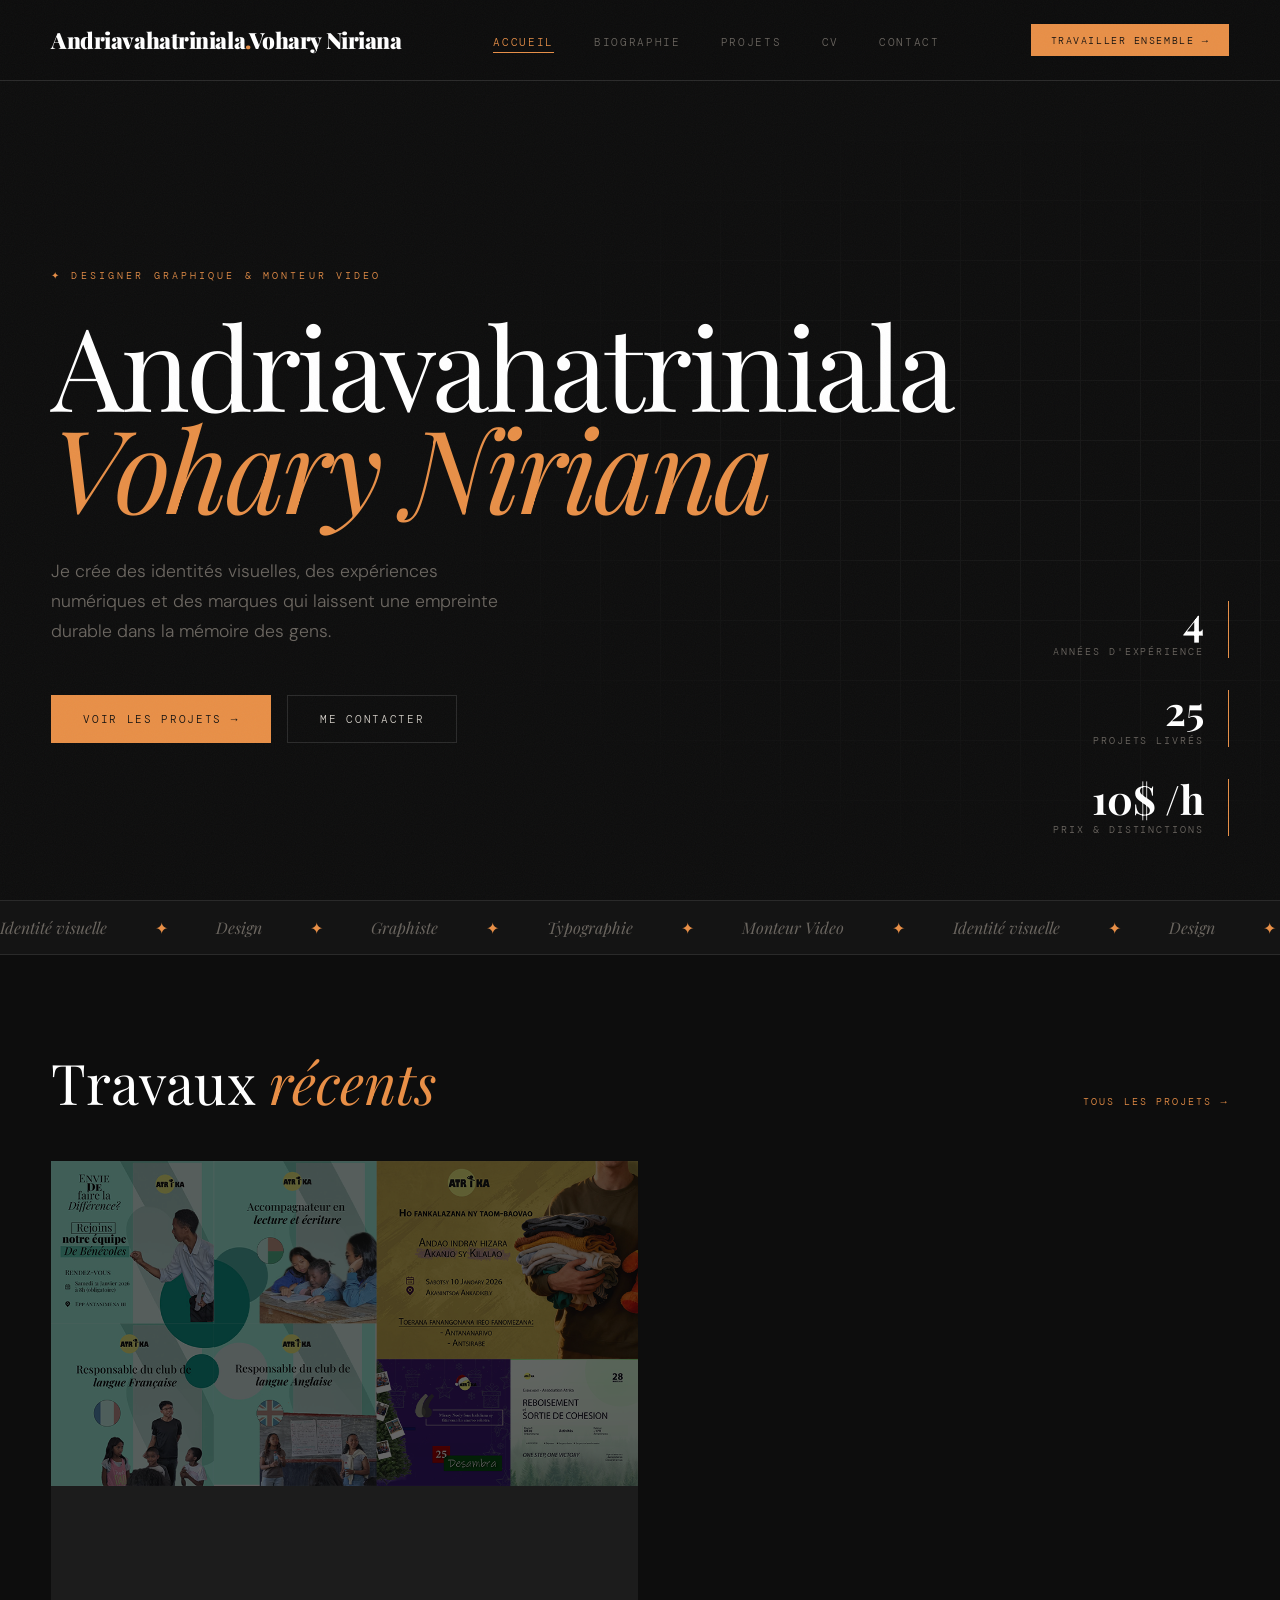
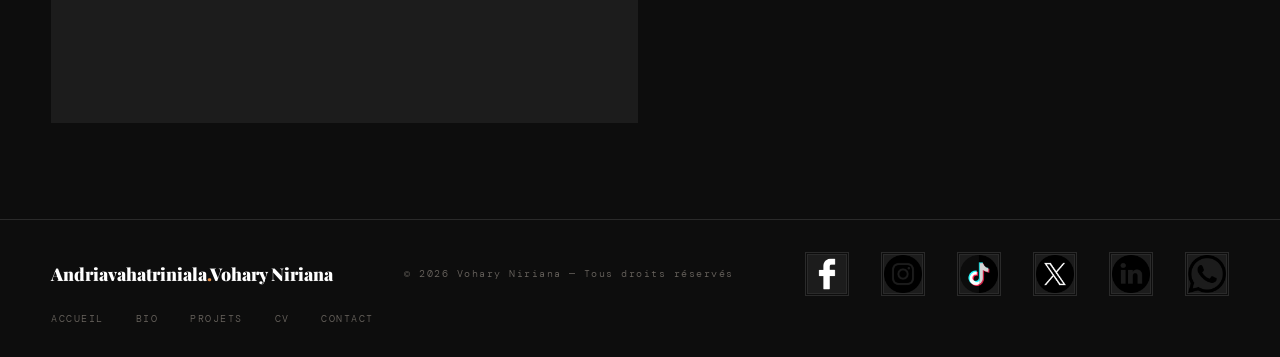
<file: index.html>
<!DOCTYPE html>
<html lang="fr">
<head>
<meta charset="UTF-8">
<meta name="viewport" content="width=device-width, initial-scale=1.0">
<title>Andriavahatriniala Vohary Niriana — Designer Portfolio</title>
<link href="https://fonts.googleapis.com/css2?family=Playfair+Display:ital,wght@0,400;0,700;0,900;1,400;1,700&family=DM+Mono:wght@300;400;500&family=DM+Sans:wght@300;400;500&display=swap" rel="stylesheet">
<link rel="stylesheet" href="style.css">
<link rel="icon" type="image/x-icon" href="ico/ico.jpg">
<script src="script.js" defer></script>
</head>
<body>

<nav id="navbar">
  <div class="nav-logo" onclick="showPage('home')">Andriavahatriniala<span>.</span>Vohary Niriana</div>
  <ul class="nav-links">
    <li><a href="#" onclick="showPage('home'); return false;" data-page="home" class="active">Accueil</a></li>
    <li><a href="#" onclick="showPage('bio'); return false;" data-page="bio">Biographie</a></li>
    <li><a href="#" onclick="showPage('projects'); return false;" data-page="projects">Projets</a></li>
    <li><a href="#" onclick="showPage('cv'); return false;" data-page="cv">CV</a></li>
    <li><a href="#" onclick="showPage('contact'); return false;" data-page="contact">Contact</a></li>
  </ul>
  <a href="#" onclick="showPage('contact'); return false;" class="nav-cta">Travailler ensemble →</a>
  <button class="hamburger" onclick="toggleMenu()" id="hamburger">
    <span></span><span></span><span></span>
  </button>
</nav>

<div class="mobile-menu" id="mobileMenu">
  <a href="#" onclick="showPage('home'); toggleMenu(); return false;">Accueil</a>
  <a href="#" onclick="showPage('bio'); toggleMenu(); return false;">Biographie</a>
  <a href="#" onclick="showPage('projects'); toggleMenu(); return false;">Projets</a>
  <a href="#" onclick="showPage('cv'); toggleMenu(); return false;">CV</a>
  <a href="#" onclick="showPage('contact'); toggleMenu(); return false;">Contact</a>
</div>

<!-- PAGE 1 — ACCUEIL-->
<div class="page active" id="home">

  <section class="hero">
    <div class="hero-content">
      <p class="hero-eyebrow">✦ Designer graphique &amp; Monteur video</p>
      <h1>Andriavahatriniala<em>Vohary Niriana</em></h1>
      <p class="hero-sub">Je crée des identités visuelles, des expériences numériques et des marques qui laissent une empreinte durable dans la mémoire des gens.</p>
      <div class="hero-actions">
        <a href="#" onclick="showPage('projects'); return false;" class="btn-primary">Voir les projets →</a>
        <a href="#" onclick="showPage('contact'); return false;" class="btn-outline">Me contacter</a>
      </div>
    </div>
    <div class="hero-stats">
      <div class="stat">
        <div class="stat-num">4</div>
        <div class="stat-label">Années d'expérience</div>
      </div>
      <div class="stat">
        <div class="stat-num">25</div>
        <div class="stat-label">Projets livrés</div>
      </div>
      <div class="stat">
        <div class="stat-num">10$ /h</div>
        <div class="stat-label">Prix & distinctions</div>
      </div>
    </div>
  </section>

  <div class="marquee-wrap">
    <div class="marquee-track">
      <span>Identité visuelle</span><span class="dot">✦</span>
      <span>Design</span><span class="dot">✦</span>
      <span>Graphiste</span><span class="dot">✦</span>
      <span>Typographie</span><span class="dot">✦</span>
      <span>Monteur Video</span><span class="dot">✦</span>
      <span>Identité visuelle</span><span class="dot">✦</span>
      <span>Design</span><span class="dot">✦</span>
      <span>Typographie</span><span class="dot">✦</span>
      <span>Monteur Video</span><span class="dot">✦</span>
    </div>
  </div>  

  <section class="home-work">
    <div class="section-header">
      <h2 class="section-title">Travaux <em>récents</em></h2>
      <a href="#" onclick="showPage('projects'); return false;" class="section-link">Tous les projets →</a>
    </div>
    <div class="work-grid">
      <div class="work-card" onclick="openModal('atrika')">
        <div class="work-card-bg">
          <img src="img/pj1.png" alt="Atrika — Social Media design">
        </div>
        <div class="work-card-info">
          <p class="work-card-cat">Identité visuelle</p>
          <p class="work-card-title">Atrika — Designer</p>
        </div>
      </div>
    </div>
  </section>

</div>

<!-- ══════════════════════════════════
     PAGE 2 — BIOGRAPHIE
══════════════════════════════════ -->
<div class="page" id="bio">

  <div class="bio-hero">
    <div class="bio-left">
      <div>
        <h2>À<br>pro<em>pos</em></h2>
        <p>Né à Antananarivo en 2006, Andriavahatriniala Vohary Niriana passioné du design et du monde de la création digital. Autodidacte capable de s'adapter avec l'environnement</p>
        <p>Chaque projet commence par une seule question — <em>quelle émotion ce signe doit-il laisser dans le corps ?</em></p>
      </div>
      <div style="display:flex; gap:1rem; margin-top:2rem; flex-wrap:wrap;">
        <a href="#" onclick="showPage('projects'); return false;" class="btn-primary">Voir mes projets →</a>
        <a href="#" onclick="showPage('cv'); return false;" class="btn-outline">Télécharger CV</a>
      </div>
    </div>
    <div class="bio-right">
      <div class="bio-portrait">
        <div class="bio-portrait-frame">
           <svg width="800px" height="800px" viewBox="0 0 61.7998 61.7998" xmlns="http://www.w3.org/2000/svg">
            <title/>
              <g data-name="Layer 2" id="Layer_2">
                <g data-name="—ÎÓÈ 1" id="_ÎÓÈ_1">
                <circle cx="30.8999" cy="30.8999" fill="#ffc200" r="30.8999"/>
                <path d="M52.587 52.908a30.895 30.895 0 0 1-43.667-.291 9.206 9.206 0 0 1 4.037-4.832 19.799 19.799 0 0 1 4.075-2.322c-2.198-7.553 3.777-11.266 6.063-12.335 0 3.487 3.265 1.173 7.317 1.217 3.336.037 9.933 3.395 9.933-1.035 3.67 1.086 7.67 8.08 4.917 12.377a17.604 17.604 0 0 1 3.181 2.002 10.192 10.192 0 0 1 4.144 5.22z" fill="#677079" fill-rule="evenodd"/>
                <path d="M24.032 38.68l14.92.09v3.437l-.007.053a2.784 2.784 0 0 1-.07.462l-.05.341-.03.071c-.966 5.074-5.193 7.035-7.803 8.401-2.75-1.498-6.638-4.197-6.947-8.972l-.013-.059v-.2a8.897 8.897 0 0 1-.004-.207c0 .036.003.07.004.106z" fill="#f9dca4" fill-rule="evenodd"/>
                <path d="M38.953 38.617v4.005a7.167 7.167 0 0 1-.095 1.108 6.01 6.01 0 0 1-.38 1.321c-5.184 3.915-13.444.704-14.763-5.983z" fill-rule="evenodd" opacity="0.11"/>
                <path d="M18.104 25.235c-4.94 1.27-.74 7.29 2.367 7.264a19.805 19.805 0 0 1-2.367-7.264z" fill="#f9dca4" fill-rule="evenodd"/>
                <path d="M43.837 25.235c4.94 1.27.74 7.29-2.368 7.263a19.8 19.8 0 0 0 2.368-7.263z" fill="#f9dca4" fill-rule="evenodd"/>
                <path d="M30.733 11.361c20.523 0 12.525 32.446 0 32.446-11.83 0-20.523-32.446 0-32.446z" fill="#ffe8be" fill-rule="evenodd"/>
                <path d="M21.047 22.105a1.738 1.738 0 0 1-.414 2.676c-1.45 1.193-1.503 5.353-1.503 5.353-.56-.556-.547-3.534-1.761-5.255s-2.032-13.763 4.757-18.142a4.266 4.266 0 0 0-.933 3.6s4.716-6.763 12.54-6.568a5.029 5.029 0 0 0-2.487 3.26s6.84-2.822 12.54.535a13.576 13.576 0 0 0-4.145 1.947c2.768.076 5.443.59 7.46 2.384a3.412 3.412 0 0 0-2.176 4.38c.856 3.503.936 6.762.107 8.514-.829 1.752-1.22.621-1.739 4.295a1.609 1.609 0 0 1-.77 1.214c-.02.266.382-3.756-.655-4.827-1.036-1.07-.385-2.385.029-3.163 2.89-5.427-5.765-7.886-10.496-7.88-4.103.005-14 1.87-10.354 7.677z" fill="#8a5c42" fill-rule="evenodd"/>
                <path d="M19.79 49.162c.03.038 10.418 13.483 22.63-.2-1.475 4.052-7.837 7.27-11.476 7.26-6.95-.02-10.796-5.6-11.154-7.06z" fill="#434955" fill-rule="evenodd"/>
                <path d="M36.336 61.323c-.41.072-.822.135-1.237.192v-8.937a.576.576 0 0 1 .618-.516.576.576 0 0 1 .619.516v8.745zm-9.82.166q-.622-.089-1.237-.2v-8.711a.576.576 0 0 1 .618-.516.576.576 0 0 1 .62.516z" fill="#e6e6e6" fill-rule="evenodd"/>
              </g>
            </g>
          </svg>
        </div>
      </div>
    </div>
  </div>

  <div class="bio-details">
    <div class="bio-detail-item">
      <p class="bio-detail-label">Localisation</p>
      <p class="bio-detail-value">Antananarivo, Madagascar</p>
      <p class="bio-detail-sub">Disponible en remote et en présentiel si nécessaire</p>
    </div>
  </div>

  <div class="timeline">
    <h3>Parcours <em>chronologique</em></h3>

    <div class="timeline-item">
      <span class="timeline-year">2025 →</span>
      <div class="timeline-content">
        <h4>Designer - Atrika</h4>
        <p>Designer principal et monteur video à Atrika</p>
      </div>
    </div>
    <div class="timeline-item">
      <span class="timeline-year">2025 →</span>
      <div class="timeline-content">
        <h4>Etude en Infrmatique - CNTEMAD (L2)</h4>
        <p>Etude en informatique</p>
      </div>
    </div>
  </div>

  <div class="skills-grid" id="skillsSection">
    <h3>Compétences <em>techniques</em></h3>
    <div class="skills-bars">
      <div class="skill-bar-item">
        <div class="skill-bar-top"><span class="skill-bar-name">Adobe Photoshop</span><span class="skill-bar-pct">98%</span></div>
        <div class="skill-bar-track"><div class="skill-bar-fill" style="width:98%"></div></div>
      </div>
      <div class="skill-bar-item">
        <div class="skill-bar-top"><span class="skill-bar-name">Adobe Illustrator</span><span class="skill-bar-pct">97%</span></div>
        <div class="skill-bar-track"><div class="skill-bar-fill" style="width:97%"></div></div>
      </div>
      <div class="skill-bar-item">
        <div class="skill-bar-top"><span class="skill-bar-name">Adobe Premier Pro</span><span class="skill-bar-pct">50%</span></div>
        <div class="skill-bar-track"><div class="skill-bar-fill" style="width:50%"></div></div>
      </div>
      <div class="skill-bar-item">
        <div class="skill-bar-top"><span class="skill-bar-name">Adobe After Effect</span><span class="skill-bar-pct">45%</span></div>
        <div class="skill-bar-track"><div class="skill-bar-fill" style="width:45%"></div></div>
      </div>
    </div>
  </div>

</div>

<!-- ══════════════════════════════════
     PAGE 3 — PROJETS
══════════════════════════════════ -->
<div class="page" id="projects">

  <div class="projects-header">
    <h2>Mes<br><em>Projets</em></h2>
    <div class="filter-tabs">
      <button class="filter-btn active" onclick="filterProjects('all', this)">Tous</button>
      <button class="filter-btn" onclick="filterProjects('design', this)">Graphic Design</button>
      <button class="filter-btn" onclick="filterProjects('web', this)">Website Design</button>
      <button class="filter-btn" onclick="filterProjects('video', this)">Video</button>
    </div>
  </div>

  <div class="projects-grid">

    <div class="project-card" data-cat="design" onclick="openModal('atrika')">
      <div class="project-card-visual">
        <img src="img/pj1.png" >
      </div>
      <div class="project-card-body">
        <div class="project-card-tags"><span class="tag">Identité</span><span class="tag">2024</span></div>
        <h3 class="project-card-title">Atrika — Social Media design</h3>
        <p class="project-card-desc">Création des visuels pour les publications de la page</p>
        <a href="#" class="project-card-link" onclick="openModal('atrika'); return false;">Voir le projet →</a>
      </div>
    </div>
  </div>
</div>

<!-- ══════════════════════════════════
     PAGE 4 — CV
══════════════════════════════════ -->
<div class="page" id="cv">
  <div class="cv-page">

    <div class="cv-page-header">
      <div>
        <h2>Mon<br><em>Curriculum</em><br>Vitae</h2>
        <p style="font-family:'DM Mono',monospace;font-size:0.65rem;letter-spacing:0.15em;color:var(--muted);margin-top:1rem;text-transform:uppercase;">Dernière mise à jour — Janvier 2026</p>
      </div>
      <a href="Cv- NIriana 2026.pdf" download="Cv-Niriana2026.pdf" class="cv-download-btn">
        <span class="cv-download-icon">↓</span>
        Télécharger le CV<br>
        <span style="font-size:0.55rem;opacity:0.7;">Format PDF — 208 Ko</span>
      </a>
    </div>

    <!-- CV PREVIEW -->
    <div class="cv-preview">
      <div class="cv-header-row">
        <div>
          <div class="cv-name">Andriavahatriniala <em>Vohary Niriana</em></div>
          <div class="cv-title-role">Designer graphique</div>
        </div>
        <div class="cv-contact-info">
          <div>nirianavoharu@gmail.com</div>
          <div>+261 38 45 139 12</div>
          <div>Antananarivo, Madagascar</div>
        </div>
      </div>
    </div>
    <div class="cv-formats">
      <div class="format-card">
        <div class="format-icon">📄</div>
        <div class="format-name">PDF Standard</div>
        <div class="format-desc">Haute résolution · 200 Ko</div>
        <embed src="Cv- NIriana 2026.pdf" type="application/pdf" width="600" height="400">
      </div>
    </div>
  </div>
</div>

<!-- ══════════════════════════════════
     PAGE 5 — CONTACT
══════════════════════════════════ -->
<div class="page" id="contact">
  <div class="contact-layout">

    <div class="contact-left">
      <div>
        <h2>Tra<em>vail</em>lons<br>ensemble</h2>
        <p>Vous avez un projet en tête ? Un brief à partager ? Une idée à concrétiser ? Je serais ravie d'en discuter autour d'un café virtuel.</p>

        <ul class="contact-info-list">
          <li>
            <div><img src="ico/email (1).png" class="contact-info-icon"></div>
            <div>
              <p class="contact-info-label">Email</p>
              <p class="contact-info-value"><a href="mailto:nirianavoharu@gmail.com">nirianavoharu@gmail.com</a></p>
            </div>
          </li>
          <li>
            <div><img src="ico/phc.png" class="contact-info-icon"></div>
            <div>
              <p class="contact-info-label">Téléphone</p>
              <p class="contact-info-value">+261 38 11 702 44</p>
            </div>
          </li>
          <li>
            <div><img src="ico/li.png" class="contact-info-icon"></div>
            <div>
              <p class="contact-info-label">Adresse</p>
              <p class="contact-info-value">Antananarivo, Madagascar</p>
            </div>
          </li>
          <li>
            <div><img src="ico/lhorloge.png" class="contact-info-icon"></div>
            <div>
              <p class="contact-info-label">Disponibilité</p>
              <p class="contact-info-value">Lun – Ven, 8h – 18h</p>
            </div>
          </li>
        </ul>
      </div>

      <div class="social-links">
        <a href="https://www.facebook.com/niriana.vohary.official.page" class="social-link"><img src="ico/Fb.png" class="contact-info-icon"></a>
        <a href="https://www.instagram.com/bniii_up" class="social-link"><img src="ico/instagram.png " class="contact-info-icon"></a>
        <a href="https://www.tiktok.com/@niriana34" class="social-link"><img src="ico/tic-tac.png" class="contact-info-icon"></a>
        <a href="https://twitter.com/niriana34" class="social-link"><img src="ico/twitter.png" class="contact-info-icon"></a>
        <a href="https://www.linkedin.com/in/niriana-vohary-andriavahatriniala-78b29b20a/" class="social-link"><img src="ico/linkedin.png" class="contact-info-icon"></a>
        <a href="https://wa.me/261384513912?text=Bonjour%20Niriana%2C%20je%20souhaite%20vous%20contacter%20pour%20un%20projet." class="social-link" target="_blank" rel="noopener"><img src="ico/wa.png" class="contact-info-icon"></a>
      </div>
    </div>

    <!-- Contact form disabled state -->
    <div class="contact-right unavailable" aria-disabled="true">
      <p class="contact-unavailable" style="color: white">Indisponible pour le moment</p>
      <p class="form-title">Envoyez-moi un message</p>

      <div class="form-row">
        <div class="form-group">
          <label class="form-label">Prénom *</label>
          <input type="text" class="form-control" placeholder="Votre prénom" id="f-name" disabled>
        </div>
        <div class="form-group">
          <label class="form-label">Nom *</label>
          <input type="text" class="form-control" placeholder="Votre nom" id="f-lastname" disabled>
        </div>
      </div>

      <div class="form-group">
        <label class="form-label">Email *</label>
        <input type="email" class="form-control" placeholder="votre@email.com" id="f-email" disabled>
      </div>

      <div class="form-group">
        <label class="form-label">Entreprise / Organisation</label>
        <input type="text" class="form-control" placeholder="Nom de votre société" id="f-company" disabled>
      </div>

      <div class="form-group">
        <label class="form-label">Type de projet *</label>
        <select class="form-control" id="f-type" disabled>
          <option value="" disabled selected>Sélectionner un type…</option>
          <option>Identité visuelle</option>
          <option>Design</option>
          <option>Montage Video</option>
          <option>Packaging</option>
          <option>Autre</option>
        </select>
      </div>

      <div class="form-group">
        <label class="form-label">Budget estimé</label>
        <select class="form-control" id="f-budget" disabled>
          <option value="" disabled selected>Sélectionner une fourchette…</option>
          <option>< 10 000 Ar</option>
          <option>10 000 – 50 000 Ar</option>
          <option>50 000 – 100 000 Ar</option>
          <option>100 000 – 200 000 Ar</option>
          <option>> 200 000 Ar</option>
        </select>
      </div>

      <div class="form-group">
        <label class="form-label">Message *</label>
        <textarea class="form-control" placeholder="Décrivez votre projet, vos objectifs, vos contraintes…" id="f-message" disabled></textarea>
      </div>

      <button class="form-submit" onclick="submitForm()" disabled>
        Envoyer le message →
      </button>

      <div class="form-success" id="formSuccess">
        <p>✦ Merci ! Votre message a bien été envoyé. Je vous répondrai dans les 24 heures.</p>
      </div>
    </div>
  </div>
</div>

<!-- ══════════ PROJECT MODAL ══════════ -->
<div class="modal-overlay" id="modalOverlay" onclick="closeModal(event)">
  <div class="modal-box" id="modalBox">
    <button class="modal-close" onclick="closeModal()">×</button>
    <div class="modal-visual" id="modalVisual"></div>
    <div class="modal-body">
      <p class="modal-cat" id="modalCat"></p>
      <h2 class="modal-title" id="modalTitle"></h2>
      <p class="modal-text" id="modalText"></p>
      <div class="modal-meta">
        <div class="modal-meta-item">
          <p class="label">Année</p>
          <p class="value" id="modalYear"></p>
        </div>
        <div class="modal-meta-item">
          <p class="label">Client</p>
          <p class="value" id="modalClient"></p>
        </div>
        <div class="modal-meta-item">
          <p class="label">Services</p>
          <p class="value" id="modalServices"></p>
        </div>
      </div>
    </div>
  </div>
</div>

<!-- ══════════ FOOTER ══════════ -->
<footer>
  <div class="footer-logo">Andriavahatriniala<span>.</span>Vohary Niriana</div>
  <p>© 2026 Vohary Niriana — Tous droits réservés</p>
  <div class="footer-links">
        <a href="https://www.facebook.com/niriana.vohary.official.page" class="social-link"><img src="ico/Fb.png" class="contact-info-icon"></a>
        <a href="https://www.instagram.com/bniii_up" class="social-link"><img src="ico/instagram.png " class="contact-info-icon"></a>
        <a href="https://www.tiktok.com/@niriana34" class="social-link"><img src="ico/tic-tac.png" class="contact-info-icon"></a>
        <a href="https://twitter.com/niriana34" class="social-link"><img src="ico/twitter.png" class="contact-info-icon"></a>
        <a href="https://mg.linkedin.com/in/niriana-andriavahatriniala-5679b9328/" class="social-link"><img src="ico/linkedin.png" class="contact-info-icon"></a>
        <a href="https://wa.me/261384513912?text=Bonjour%20Niriana%2C%20je%20souhaite%20vous%20contacter%20pour%20un%20projet." class="social-link" target="_blank" rel="noopener"><img src="ico/wa.png" class="contact-info-icon"></a>
    </div>
  <div class="footer-links">
    <a href="#" onclick="showPage('home'); return false;">Accueil</a>
    <a href="#" onclick="showPage('bio'); return false;">Bio</a>
    <a href="#" onclick="showPage('projects'); return false;">Projets</a>
    <a href="#" onclick="showPage('cv'); return false;">CV</a>
    <a href="#" onclick="showPage('contact'); return false;">Contact</a>
  </div>
</footer>

</body>
</html>
</file>
<file: style.css>
/* ═══════════════════════════════════════
   VARIABLES & RESET
═══════════════════════════════════════ */
:root {
  --bg: #0d0d0d;
  --bg2: #141414;
  --bg3: #1c1c1c;
  --cream: #f0ebe3;
  --white: #ffffff;
  --accent: #e88f47;
  --accent2: #c4663a;
  --muted: #6b6660;
  --line: #2a2a2a;
  --text: #d4cfc8;
  --radius: 2px;
}

*, *::before, *::after { box-sizing: border-box; margin: 0; padding: 0; }

html { scroll-behavior: smooth; font-size: 16px; }

body {
  background: var(--bg);
  color: var(--text);
  font-family: 'DM Sans', sans-serif;
  font-weight: 300;
  overflow-x: hidden;
}

body:hover #cursor { transform: translate(-50%, -50%); }

/* ── GRAIN ── */
body::after {
  content: '';
  position: fixed; inset: 0;
  background-image: url("data:image/svg+xml,%3Csvg xmlns='http://www.w3.org/2000/svg' width='200' height='200'%3E%3Cfilter id='n'%3E%3CfeTurbulence type='fractalNoise' baseFrequency='0.9' numOctaves='4' stitchTiles='stitch'/%3E%3C/filter%3E%3Crect width='200' height='200' filter='url(%23n)' opacity='0.035'/%3E%3C/svg%3E");
  pointer-events: none;
  z-index: 9000;
}

/* ═══════════════════════════════════════
   NAVIGATION
═══════════════════════════════════════ */
nav {
  position: fixed; top: 0; left: 0; right: 0;
  z-index: 1000;
  display: flex;
  align-items: center;
  justify-content: space-between;
  padding: 1.5rem 4vw;
  backdrop-filter: blur(20px);
  background: rgba(13,13,13,0.8);
  border-bottom: 1px solid var(--line);
  transition: padding 0.3s;
}

nav.scrolled { padding: 1rem 4vw; }

.nav-logo {
  font-family: 'Playfair Display', serif;
  font-size: 1.4rem;
  font-weight: 900;
  color: var(--white);
  cursor: none;
  letter-spacing: -0.02em;
}

.nav-logo span { color: var(--accent); }

.nav-links {
  display: flex;
  gap: 2.5rem;
  list-style: none;
}

.nav-links a {
  font-family: 'DM Mono', monospace;
  font-size: 0.7rem;
  letter-spacing: 0.15em;
  text-transform: uppercase;
  color: var(--muted);
  text-decoration: none;
  cursor: none;
  transition: color 0.2s;
  position: relative;
}

.nav-links a::after {
  content: '';
  position: absolute;
  bottom: -4px; left: 0;
  width: 0; height: 1px;
  background: var(--accent);
  transition: width 0.3s;
}

.nav-links a:hover, .nav-links a.active {
  color: var(--accent);
}

.nav-links a:hover::after, .nav-links a.active::after { width: 100%; }

.nav-cta {
  font-family: 'DM Mono', monospace;
  font-size: 0.65rem;
  letter-spacing: 0.15em;
  text-transform: uppercase;
  color: var(--bg);
  background: var(--accent);
  padding: 0.6rem 1.2rem;
  text-decoration: none;
  cursor: none;
  transition: background 0.2s, transform 0.2s;
}

.nav-cta:hover { background: var(--cream); transform: translateY(-1px); }

/* Hamburger */
.hamburger {
  display: none;
  flex-direction: column;
  gap: 5px;
  cursor: none;
  background: none;
  border: none;
  padding: 4px;
}

.hamburger span {
  width: 24px; height: 1px;
  background: var(--text);
  transition: all 0.3s;
}

/* Mobile menu */
.mobile-menu {
  display: none;
  position: fixed;
  inset: 0;
  background: var(--bg);
  z-index: 999;
  flex-direction: column;
  justify-content: center;
  align-items: center;
  gap: 2rem;
}

.mobile-menu.open { display: flex; }

.mobile-menu a {
  font-family: 'Playfair Display', serif;
  font-size: 3rem;
  font-style: italic;
  color: var(--text);
  text-decoration: none;
  transition: color 0.2s;
}

.mobile-menu a:hover { color: var(--accent); }

/* ═══════════════════════════════════════
   PAGE SYSTEM
═══════════════════════════════════════ */
.page {
  display: none;
  min-height: 100vh;
  padding-top: 80px;
  opacity: 0;
  transform: translateY(20px);
  transition: opacity 0.5s ease, transform 0.5s ease;
}

.page.active {
  display: block;
  opacity: 1;
  transform: translateY(0);
}

/* ═══════════════════════════════════════
   PAGE 1 — ACCUEIL
═══════════════════════════════════════ */
#home {
  position: relative;
  overflow: hidden;
}

.hero {
  min-height: calc(100vh - 80px);
  display: flex;
  align-items: center;
  padding: 6rem 4vw 4rem;
  position: relative;
}

/* background grid */
.hero::before {
  content: '';
  position: absolute; inset: 0;
  background-image:
    linear-gradient(var(--line) 1px, transparent 1px),
    linear-gradient(90deg, var(--line) 1px, transparent 1px);
  background-size: 60px 60px;
  opacity: 0.4;
  mask-image: radial-gradient(ellipse 70% 70% at 80% 50%, black 0%, transparent 70%);
}

.hero-content {
  max-width: 800px;
  position: relative;
  z-index: 2;
}

.hero-eyebrow {
  font-family: 'DM Mono', monospace;
  font-size: 0.65rem;
  letter-spacing: 0.3em;
  text-transform: uppercase;
  color: var(--accent);
  margin-bottom: 2rem;
  opacity: 0;
  animation: slideIn 0.8s ease 0.1s forwards;
}

.hero h1 {
  font-family: 'Playfair Display', serif;
  font-size: clamp(3.5rem, 9vw, 10rem);
  font-weight: 400;
  line-height: 0.88;
  letter-spacing: -0.03em;
  color: var(--white);
  opacity: 0;
  animation: slideIn 0.8s ease 0.25s forwards;
}

.hero h1 em {
  font-style: italic;
  color: var(--accent);
  display: block;
}

.hero-sub {
  font-size: 1.1rem;
  font-weight: 300;
  color: var(--muted);
  max-width: 40ch;
  line-height: 1.7;
  margin-top: 2.5rem;
  opacity: 0;
  animation: slideIn 0.8s ease 0.45s forwards;
}

.hero-actions {
  display: flex;
  gap: 1rem;
  margin-top: 3rem;
  flex-wrap: wrap;
  opacity: 0;
  animation: slideIn 0.8s ease 0.6s forwards;
}

.btn-primary {
  font-family: 'DM Mono', monospace;
  font-size: 0.7rem;
  letter-spacing: 0.15em;
  text-transform: uppercase;
  color: var(--bg);
  background: var(--accent);
  padding: 1rem 2rem;
  border: none;
  cursor: none;
  text-decoration: none;
  transition: all 0.25s;
  display: inline-flex;
  align-items: center;
  gap: 0.75rem;
}

.btn-primary:hover {
  background: var(--cream);
  transform: translateY(-2px);
}

.btn-outline {
  font-family: 'DM Mono', monospace;
  font-size: 0.7rem;
  letter-spacing: 0.15em;
  text-transform: uppercase;
  color: var(--text);
  background: transparent;
  padding: 1rem 2rem;
  border: 1px solid var(--line);
  cursor: none;
  text-decoration: none;
  transition: all 0.25s;
  display: inline-flex;
  align-items: center;
  gap: 0.75rem;
}

.btn-outline:hover {
  border-color: var(--accent);
  color: var(--accent);
  transform: translateY(-2px);
}

/* Hero stats */
.hero-stats {
  position: absolute;
  right: 4vw;
  bottom: 4rem;
  display: flex;
  flex-direction: column;
  gap: 2rem;
  z-index: 2;
  opacity: 0;
  animation: fadeIn 1s ease 1s forwards;
}

.stat {
  text-align: right;
  border-right: 1px solid var(--accent);
  padding-right: 1.5rem;
}

.stat-num {
  font-family: 'Playfair Display', serif;
  font-size: 2.5rem;
  font-weight: 700;
  color: var(--white);
  line-height: 1;
}

.stat-label {
  font-family: 'DM Mono', monospace;
  font-size: 0.6rem;
  letter-spacing: 0.2em;
  text-transform: uppercase;
  color: var(--muted);
  margin-top: 0.25rem;
}

/* Marquee */
.marquee-wrap {
  border-top: 1px solid var(--line);
  border-bottom: 1px solid var(--line);
  padding: 1rem 0;
  overflow: hidden;
  background: var(--bg2);
}

.marquee-track {
  display: flex;
  gap: 3rem;
  white-space: nowrap;
  animation: marquee 20s linear infinite;
}

.marquee-track span {
  font-family: 'Playfair Display', serif;
  font-size: 1rem;
  font-style: italic;
  color: var(--muted);
  flex-shrink: 0;
}

.marquee-track span.dot {
  color: var(--accent);
  font-style: normal;
}

@keyframes marquee {
  from { transform: translateX(0); }
  to { transform: translateX(-50%); }
}

/* Featured work on home */
.home-work {
  padding: 6rem 4vw;
}

.section-header {
  display: flex;
  justify-content: space-between;
  align-items: baseline;
  margin-bottom: 3rem;
}

.section-title {
  font-family: 'Playfair Display', serif;
  font-size: clamp(2rem, 5vw, 3.5rem);
  font-weight: 400;
  color: var(--white);
  line-height: 1.1;
}

.section-title em { font-style: italic; color: var(--accent); }

.section-link {
  font-family: 'DM Mono', monospace;
  font-size: 0.65rem;
  letter-spacing: 0.2em;
  text-transform: uppercase;
  color: var(--accent);
  text-decoration: none;
  cursor: none;
  transition: opacity 0.2s;
  display: flex;
  align-items: center;
  gap: 0.5rem;
}

.section-link:hover { opacity: 0.7; }

.work-grid {
  display: grid;
  grid-template-columns: 2fr 1fr 1fr;
  grid-template-rows: 320px 240px;
  gap: 2px;
}

.work-card {
  position: relative;
  overflow: hidden;
  cursor: none;
  background: var(--bg3);
}

.work-card:first-child {
  grid-row: span 2;
}

.work-card-bg img{
  width: 100%; height: 100%;
  transition: transform 0.6s ease;
  object-fit: cover;
  filter: brightness(0.4)
}

.work-card:hover .work-card-bg img{ transform: scale(1.05); filter:brightness(0.8)}

.work-card-info {
  position: absolute;
  bottom: 0; left: 0; right: 0;
  padding: 1.5rem;
  background: linear-gradient(to top, rgba(0,0,0,0.9) 0%, transparent 100%);
  transform: translateY(10px);
  opacity: 0;
  transition: all 0.4s ease;
}

.work-card:hover .work-card-info { transform: translateY(0); opacity: 1; }

.work-card-cat {
  font-family: 'DM Mono', monospace;
  font-size: 0.6rem;
  letter-spacing: 0.2em;
  text-transform: uppercase;
  color: var(--accent);
  margin-bottom: 0.5rem;
}

.work-card-title {
  font-family: 'Playfair Display', serif;
  font-size: 1.2rem;
  color: var(--white);
}

/* SVG art for work cards */
.work-card svg { width: 100%; height: 100%; }

/* ═══════════════════════════════════════
   PAGE 2 — BIOGRAPHIE
═══════════════════════════════════════ */
.bio-hero {
  padding: 5rem 4vw 4rem;
  display: grid;
  grid-template-columns: 1fr 1fr;
  gap: 6rem;
  align-items: start;
  max-width: 1300px;
  margin: 0 auto;
}

.bio-left h2 {
  font-family: 'Playfair Display', serif;
  font-size: clamp(3rem, 6vw, 6rem);
  font-weight: 900;
  line-height: 0.9;
  color: var(--white);
  margin-bottom: 2rem;
}

.bio-left h2 em { color: var(--accent); font-style: italic; }

.bio-left p {
  font-size: 1.1rem;
  line-height: 1.8;
  color: var(--muted);
  margin-bottom: 1.5rem;
  max-width: 48ch;
}

.bio-portrait {
  position: relative;
}

.bio-portrait-frame {
  width: 100%;
  aspect-ratio: 3/4;
  background: var(--bg3);
  position: relative;
  overflow: hidden;
}

.bio-portrait-frame::before {
  content: '';
  position: absolute;
  top: -20px; right: -20px;
  width: 100%; height: 100%;
  border: 1px solid var(--accent);
  z-index: 0;
}

.bio-portrait-frame svg { width: 100%; height: 100%; position: relative; z-index: 1; }

.bio-details {
  padding: 4rem 4vw;
  max-width: 1300px;
  margin: 0 auto;
  display: grid;
  grid-template-columns: 1fr 1fr 1fr;
  gap: 2px;
  border-top: 1px solid var(--line);
}

.bio-detail-item {
  padding: 2.5rem;
  background: var(--bg2);
  border: 1px solid var(--line);
}

.bio-detail-label {
  font-family: 'DM Mono', monospace;
  font-size: 0.6rem;
  letter-spacing: 0.25em;
  text-transform: uppercase;
  color: var(--accent);
  margin-bottom: 0.75rem;
}

.bio-detail-value {
  font-family: 'Playfair Display', serif;
  font-size: 1.2rem;
  color: var(--white);
  font-style: italic;
}

.bio-detail-sub {
  font-size: 0.85rem;
  color: var(--muted);
  margin-top: 0.25rem;
}

.timeline {
  padding: 5rem 4vw;
  max-width: 900px;
  margin: 0 auto;
}

.timeline h3 {
  font-family: 'Playfair Display', serif;
  font-size: 2rem;
  color: var(--white);
  margin-bottom: 3rem;
}

.timeline h3 em { color: var(--accent); font-style: italic; }

.timeline-item {
  display: grid;
  grid-template-columns: 100px 1fr;
  gap: 2rem;
  padding: 2rem 0;
  border-bottom: 1px solid var(--line);
  position: relative;
}

.timeline-item::before {
  content: '';
  position: absolute;
  left: 86px; top: 50%;
  width: 8px; height: 8px;
  background: var(--accent);
  border-radius: 50%;
  transform: translateY(-50%);
}

.timeline-year {
  font-family: 'DM Mono', monospace;
  font-size: 0.75rem;
  color: var(--muted);
  padding-top: 0.2rem;
}

.timeline-content h4 {
  font-family: 'Playfair Display', serif;
  font-size: 1.15rem;
  color: var(--white);
  margin-bottom: 0.5rem;
}

.timeline-content p {
  font-size: 0.9rem;
  color: var(--muted);
  line-height: 1.6;
}

.skills-grid {
  padding: 5rem 4vw;
  max-width: 1300px;
  margin: 0 auto;
  border-top: 1px solid var(--line);
}

.skills-grid h3 {
  font-family: 'Playfair Display', serif;
  font-size: 2rem;
  color: var(--white);
  margin-bottom: 3rem;
}

.skills-grid h3 em { color: var(--accent); font-style: italic; }

.skills-bars {
  display: grid;
  grid-template-columns: 1fr 1fr;
  gap: 1.5rem 4rem;
}

.skill-bar-item { }

.skill-bar-top {
  display: flex;
  justify-content: space-between;
  margin-bottom: 0.6rem;
}

.skill-bar-name {
  font-family: 'DM Mono', monospace;
  font-size: 0.7rem;
  letter-spacing: 0.1em;
  text-transform: uppercase;
  color: var(--text);
}

.skill-bar-pct {
  font-family: 'DM Mono', monospace;
  font-size: 0.7rem;
  color: var(--accent);
}

.skill-bar-track {
  height: 2px;
  background: var(--line);
  position: relative;
  overflow: hidden;
}

.skill-bar-fill {
  height: 100%;
  background: var(--accent);
  transform-origin: left;
  transform: scaleX(0);
  transition: transform 1s ease;
}

.skill-bar-fill.animated { transform: scaleX(1); }

/* ═══════════════════════════════════════
   PAGE 3 — PROJETS
═══════════════════════════════════════ */
.projects-header {
  padding: 5rem 4vw 3rem;
  border-bottom: 1px solid var(--line);
  display: flex;
  justify-content: space-between;
  align-items: flex-end;
}

.projects-header h2 {
  font-family: 'Playfair Display', serif;
  font-size: clamp(3rem, 7vw, 7rem);
  font-weight: 900;
  line-height: 0.88;
  color: var(--white);
}

.projects-header h2 em { font-style: italic; color: var(--accent); }

.filter-tabs {
  display: flex;
  gap: 0.5rem;
  flex-wrap: wrap;
  justify-content: flex-end;
}

.filter-btn {
  font-family: 'DM Mono', monospace;
  font-size: 0.65rem;
  letter-spacing: 0.15em;
  text-transform: uppercase;
  padding: 0.5rem 1rem;
  background: none;
  border: 1px solid var(--line);
  color: var(--muted);
  cursor: none;
  transition: all 0.2s;
}

.filter-btn:hover, .filter-btn.active {
  background: var(--accent);
  border-color: var(--accent);
  color: var(--bg);
}

.projects-grid {
  padding: 3rem 4vw;
  display: grid;
  grid-template-columns: repeat(auto-fill, minmax(360px, 1fr));
  gap: 2px;
}

.project-card {
  background: var(--bg2);
  border: 1px solid var(--line);
  overflow: hidden;
  cursor: none;
  transition: border-color 0.3s;
  position: relative;
}

.project-card:hover { border-color: var(--accent); }

.project-card-visual {
  aspect-ratio: 4/3;
  position: relative;
  overflow: hidden;
}

.project-card-visual svg { width: 100%; height: 100%; transition: transform 0.5s ease; }
.project-card:hover .project-card-visual svg { transform: scale(1.04); }

.project-card-body {
  padding: 1.5rem;
}

.project-card-tags {
  display: flex;
  gap: 0.5rem;
  flex-wrap: wrap;
  margin-bottom: 1rem;
}

.tag {
  font-family: 'DM Mono', monospace;
  font-size: 0.58rem;
  letter-spacing: 0.15em;
  text-transform: uppercase;
  padding: 0.25rem 0.6rem;
  background: var(--bg3);
  border: 1px solid var(--line);
  color: var(--muted);
}

.project-card-title {
  font-family: 'Playfair Display', serif;
  font-size: 1.4rem;
  color: var(--white);
  margin-bottom: 0.75rem;
  font-style: italic;
}

.project-card-desc {
  font-size: 0.9rem;
  line-height: 1.7;
  color: var(--muted);
  margin-bottom: 1.25rem;
}

.project-card-link {
  font-family: 'DM Mono', monospace;
  font-size: 0.65rem;
  letter-spacing: 0.15em;
  text-transform: uppercase;
  color: var(--accent);
  text-decoration: none;
  cursor: none;
  display: inline-flex;
  align-items: center;
  gap: 0.5rem;
  transition: gap 0.2s;
}

.project-card-link:hover { gap: 0.75rem; }

/* Project modal */
.modal-overlay {
  display: none;
  position: fixed; inset: 0;
  background: rgba(0,0,0,0.92);
  z-index: 2000;
  justify-content: center;
  align-items: center;
  padding: 2rem;
  backdrop-filter: blur(10px);
}

.modal-overlay.open { display: flex; }

.modal-box {
  background: var(--bg2);
  border: 1px solid var(--line);
  max-width: 800px;
  width: 100%;
  max-height: 90vh;
  overflow-y: auto;
  position: relative;
}

.modal-close {
  position: absolute;
  top: 1.5rem; right: 1.5rem;
  background: none;
  border: none;
  color: var(--muted);
  font-size: 1.5rem;
  cursor: none;
  transition: color 0.2s;
  z-index: 10;
  line-height: 1;
}

.modal-close:hover { color: var(--accent); }

.modal-visual {
  aspect-ratio: 16/7;
  overflow: hidden;
}

.modal-visual svg { width: 100%; height: 100%; }

.modal-body { padding: 2.5rem; }

.modal-cat {
  font-family: 'DM Mono', monospace;
  font-size: 0.65rem;
  letter-spacing: 0.2em;
  text-transform: uppercase;
  color: var(--accent);
  margin-bottom: 1rem;
}

.modal-title {
  font-family: 'Playfair Display', serif;
  font-size: 2.5rem;
  color: var(--white);
  font-style: italic;
  margin-bottom: 1.5rem;
}

.modal-text {
  font-size: 1rem;
  line-height: 1.8;
  color: var(--muted);
  margin-bottom: 2rem;
}

.modal-meta {
  display: grid;
  grid-template-columns: repeat(3, 1fr);
  gap: 1.5rem;
  border-top: 1px solid var(--line);
  padding-top: 1.5rem;
}

.modal-meta-item .label {
  font-family: 'DM Mono', monospace;
  font-size: 0.6rem;
  letter-spacing: 0.2em;
  text-transform: uppercase;
  color: var(--muted);
  margin-bottom: 0.4rem;
}

.modal-meta-item .value {
  font-family: 'Playfair Display', serif;
  font-size: 1rem;
  color: var(--white);
  font-style: italic;
}

/* ═══════════════════════════════════════
   PAGE 4 — CV / TÉLÉCHARGEMENT
═══════════════════════════════════════ */
.cv-page {
  padding: 5rem 4vw;
  max-width: 1100px;
  margin: 0 auto;
}

.cv-page-header {
  display: flex;
  justify-content: space-between;
  align-items: flex-end;
  margin-bottom: 4rem;
  border-bottom: 1px solid var(--line);
  padding-bottom: 3rem;
}

.cv-page-header h2 {
  font-family: 'Playfair Display', serif;
  font-size: clamp(2.5rem, 6vw, 5.5rem);
  font-weight: 900;
  line-height: 0.9;
  color: var(--white);
}

.cv-page-header h2 em { font-style: italic; color: var(--accent); }

.cv-download-btn {
  display: flex;
  flex-direction: column;
  align-items: center;
  gap: 0.75rem;
  font-family: 'DM Mono', monospace;
  font-size: 0.65rem;
  letter-spacing: 0.2em;
  text-transform: uppercase;
  color: var(--bg);
  background: var(--accent);
  padding: 1.5rem 2.5rem;
  text-decoration: none;
  cursor: none;
  transition: all 0.25s;
  border: none;
}

.cv-download-btn:hover { background: var(--cream); transform: translateY(-3px); }

.cv-download-icon {
  font-size: 2rem;
  line-height: 1;
  color: var(--bg);
}

/* CV preview */
.cv-preview {
  background: var(--cream);
  color: #1a1a1a;
  padding: 4rem;
  font-family: 'DM Sans', sans-serif;
  margin-bottom: 3rem;
  position: relative;
  overflow: hidden;
}

.cv-preview::before {
  content: 'CV';
  position: absolute;
  right: -1rem;
  bottom: -2rem;
  font-family: 'Playfair Display', serif;
  font-size: 15rem;
  font-weight: 900;
  color: rgba(0,0,0,0.04);
  line-height: 1;
  pointer-events: none;
}

.cv-header-row {
  display: flex;
  justify-content: space-between;
  align-items: flex-start;
  margin-bottom: 3rem;
  padding-bottom: 2rem;
  border-bottom: 2px solid #1a1a1a;
}

.cv-name {
  font-family: 'Playfair Display', serif;
  font-size: 3rem;
  font-weight: 900;
  line-height: 1;
  color: #1a1a1a;
}

.cv-name em { font-style: italic; color: var(--accent2); }

.cv-title-role {
  font-family: 'DM Mono', monospace;
  font-size: 0.75rem;
  letter-spacing: 0.2em;
  text-transform: uppercase;
  color: #6b6660;
  margin-top: 0.5rem;
}

.cv-contact-info {
  text-align: right;
  font-family: 'DM Mono', monospace;
  font-size: 0.7rem;
  line-height: 2;
  color: #6b6660;
}

.cv-section {
  margin-bottom: 2.5rem;
}

.cv-section-title {
  font-family: 'DM Mono', monospace;
  font-size: 0.65rem;
  letter-spacing: 0.25em;
  text-transform: uppercase;
  color: var(--accent2);
  border-bottom: 1px solid #d4cfc6;
  padding-bottom: 0.5rem;
  margin-bottom: 1.5rem;
}

.cv-entry {
  display: grid;
  grid-template-columns: 120px 1fr;
  gap: 1.5rem;
  margin-bottom: 1.5rem;
}

.cv-entry-date {
  font-family: 'DM Mono', monospace;
  font-size: 0.65rem;
  color: #8a7f72;
  padding-top: 0.2rem;
}

.cv-entry-content h4 {
  font-weight: 600;
  font-size: 0.95rem;
  color: #1a1a1a;
  margin-bottom: 0.2rem;
}

.cv-entry-content p {
  font-size: 0.85rem;
  color: #6b6660;
  line-height: 1.6;
}

.cv-skills-row {
  display: flex;
  flex-wrap: wrap;
  gap: 0.5rem;
  margin-top: 0.5rem;
}

.cv-tag {
  font-family: 'DM Mono', monospace;
  font-size: 0.62rem;
  letter-spacing: 0.1em;
  text-transform: uppercase;
  padding: 0.25rem 0.75rem;
  background: #1a1a1a;
  color: var(--cream);
}

/* CV formats */
.cv-formats {
  display: grid;
  grid-template-columns: repeat(3, 1fr);
  gap: 1.5rem;
  margin-top: 3rem;
}

.format-card {
  background: var(--bg2);
  border: 1px solid var(--line);
  padding: 2rem;
  text-align: center;
  cursor: none;
  transition: border-color 0.3s, transform 0.3s;
}

.format-card:hover {
  border-color: var(--accent);
  transform: translateY(-4px);
}

.format-icon {
  font-size: 2.5rem;
  margin-bottom: 1rem;
}

.format-name {
  font-family: 'Playfair Display', serif;
  font-size: 1.2rem;
  color: var(--white);
  font-style: italic;
  margin-bottom: 0.5rem;
}

.format-desc {
  font-family: 'DM Mono', monospace;
  font-size: 0.65rem;
  letter-spacing: 0.1em;
  color: var(--muted);
  text-transform: uppercase;
  margin-bottom: 1.5rem;
}

.format-btn {
  font-family: 'DM Mono', monospace;
  font-size: 0.65rem;
  letter-spacing: 0.15em;
  text-transform: uppercase;
  padding: 0.75rem 1.5rem;
  background: none;
  border: 1px solid var(--line);
  color: var(--text);
  cursor: none;
  transition: all 0.2s;
  width: 100%;
  display: block;
  text-decoration: none;
}

.format-card:hover .format-btn {
  background: var(--accent);
  border-color: var(--accent);
  color: var(--bg);
}

/* ═══════════════════════════════════════
   PAGE 5 — CONTACT
═══════════════════════════════════════ */
.contact-layout {
  display: grid;
  grid-template-columns: 1fr 1.2fr;
  min-height: calc(100vh - 80px);
}

.contact-left {
  padding: 5rem 3rem 5rem 4vw;
  border-right: 1px solid var(--line);
  display: flex;
  flex-direction: column;
  justify-content: space-between;
}

.contact-left h2 {
  font-family: 'Playfair Display', serif;
  font-size: clamp(2.5rem, 5vw, 5rem);
  font-weight: 900;
  color: var(--white);
  line-height: 0.9;
  margin-bottom: 2rem;
}

.contact-left h2 em {
  color: var(--accent);
  font-style: italic;
}

.contact-left p {
  font-size: 1.05rem;
  line-height: 1.8;
  color: var(--muted);
  max-width: 38ch;
  margin-bottom: 3rem;
}

.contact-info-list {
  list-style: none;
  display: flex;
  flex-direction: column;
  gap: 1.5rem;
}

.contact-info-list li {
  display: flex;
  align-items: flex-start;
  gap: 1.25rem;
  padding-bottom: 1.5rem;
  border-bottom: 1px solid var(--line);
}

.contact-info-icon {
  width: 40px; height: 40px;
  background: var(--bg3);
  border: 1px solid var(--line);
  display: flex;
  align-items: center;
  justify-content: center;
  font-size: 0.2rem;
  flex-shrink: 0;
  transition: background 0.2s, border-color 0.2s;
}

.contact-info-list li:hover .contact-info-icon {
  background: var(--accent);
  border-color: var(--accent);
}

.contact-info-label {
  font-family: 'DM Mono', monospace;
  font-size: 0.6rem;
  letter-spacing: 0.2em;
  text-transform: uppercase;
  color: var(--muted);
  margin-bottom: 0.3rem;
}

.contact-info-value {
  font-family: 'Playfair Display', serif;
  font-size: 1rem;
  color: var(--white);
  font-style: italic;
}

.social-links {
  display: flex;
  gap: 0.75rem;
  margin-top: 3rem;
}

.social-link {
  width: 44px; height: 44px;
  border: 1px solid var(--line);
  display: flex;
  align-items: center;
  justify-content: center;
  font-family: 'DM Mono', monospace;
  font-size: 0.6rem;
  letter-spacing: 0.1em;
  text-transform: uppercase;
  color: var(--muted);
  text-decoration: none;
  cursor: none;
  transition: all 0.2s;
}

.social-link:hover {
  background: var(--accent);
  border-color: var(--accent);
  color: var(--bg);
}

/* Contact form */
.contact-right {
  padding: 5rem 4vw 5rem 3rem;
  display: flex;
  flex-direction: column;
  justify-content: center;
}

/* Style du formulaire de contact quand il est indisponible */
.contact-right.unavailable {
  opacity: 0.55;
  filter: grayscale(0.4);
  pointer-events: none;
}

.contact-right.unavailable .form-submit {
  background: #444;
  color: var(--muted);
}

.contact-right.unavailable .contact-unavailable {
  font-family: 'DM Mono', monospace;
  font-size: 0.76rem;
  letter-spacing: 0.2em;
  text-transform: uppercase;
  color: var(--muted);
  margin-bottom: 0.85rem;
}

.form-title {
  font-family: 'Playfair Display', serif;
  font-size: 1.5rem;
  color: var(--white);
  font-style: italic;
  margin-bottom: 2.5rem;
}

.form-group {
  margin-bottom: 1.5rem;
}

.form-label {
  display: block;
  font-family: 'DM Mono', monospace;
  font-size: 0.62rem;
  letter-spacing: 0.2em;
  text-transform: uppercase;
  color: var(--muted);
  margin-bottom: 0.6rem;
}

.form-control {
  width: 100%;
  background: var(--bg2);
  border: 1px solid var(--line);
  color: var(--text);
  padding: 1rem 1.25rem;
  font-family: 'DM Sans', sans-serif;
  font-size: 0.95rem;
  outline: none;
  transition: border-color 0.2s;
  cursor: none;
}

.form-control:focus { 
  border-color: var(--accent);
}

.form-control::placeholder { color: var(--muted); }

textarea.form-control {
  resize: vertical;
  min-height: 150px;
}

.form-row {
  display: grid;
  grid-template-columns: 1fr 1fr;
  gap: 1.25rem;
}

.form-submit {
  font-family: 'DM Mono', monospace;
  font-size: 0.7rem;
  letter-spacing: 0.2em;
  text-transform: uppercase;
  color: var(--bg);
  background: var(--accent);
  border: none;
  padding: 1.1rem 2.5rem;
  cursor: none;
  transition: all 0.25s;
  margin-top: 0.5rem;
  display: flex;
  align-items: center;
  gap: 0.75rem;
}

.form-submit:hover { background: var(--cream); transform: translateY(-2px); }

.form-success {
  display: none;
  padding: 1.5rem;
  background: rgba(232,197,71,0.1);
  border: 1px solid var(--accent);
  margin-top: 1rem;
}

.form-success.show { display: block; }

.form-success p {
  font-family: 'DM Mono', monospace;
  font-size: 0.75rem;
  letter-spacing: 0.1em;
  color: var(--accent);
}

/* ═══════════════════════════════════════
   FOOTER
═══════════════════════════════════════ */
footer {
  border-top: 1px solid var(--line);
  padding: 2rem 4vw;
  display: flex;
  justify-content: space-between;
  align-items: center;
  flex-wrap: wrap;
  gap: 1rem;
  background: var(--bg);
}

footer .footer-logo {
  font-family: 'Playfair Display', serif;
  font-size: 1.1rem;
  font-weight: 900;
  color: var(--white);
}

footer .footer-logo span { color: var(--accent); }

footer p {
  font-family: 'DM Mono', monospace;
  font-size: 0.62rem;
  letter-spacing: 0.15em;
  color: var(--muted);
}

footer .footer-links {
  display: flex;
  gap: 2rem;
}

footer .footer-links a {
  font-family: 'DM Mono', monospace;
  font-size: 0.62rem;
  letter-spacing: 0.15em;
  text-transform: uppercase;
  color: var(--muted);
  text-decoration: none;
  cursor: none;
  transition: color 0.2s;
}

footer .footer-links a:hover { color: var(--accent); }

/* ═══════════════════════════════════════
   ANIMATIONS
═══════════════════════════════════════ */
@keyframes slideIn {
  from { opacity: 0; transform: translateY(24px); }
  to { opacity: 1; transform: translateY(0); }
}

@keyframes fadeIn {
  from { opacity: 0; }
  to { opacity: 1; }
}

/* ═══════════════════════════════════════
   RESPONSIVE
═══════════════════════════════════════ */
@media (max-width: 900px) {
  .nav-links, .nav-cta { display: none; }
  .hamburger { display: flex; }
  .hero-stats { display: none; }
  .work-grid { grid-template-columns: 1fr; grid-template-rows: auto; }
  .work-card:first-child { grid-row: span 1; }
  .bio-hero { grid-template-columns: 1fr; gap: 3rem; }
  .bio-details { grid-template-columns: 1fr; }
  .skills-bars { grid-template-columns: 1fr; }
  .contact-layout { grid-template-columns: 1fr; }
  .contact-left { border-right: none; border-bottom: 1px solid var(--line); }
  .form-row { grid-template-columns: 1fr; }
  .cv-formats { grid-template-columns: 1fr; }
  .projects-header { flex-direction: column; gap: 2rem; align-items: flex-start; }
  .filter-tabs { justify-content: flex-start; }
  .cv-preview { padding: 2rem; }
  .cv-header-row { flex-direction: column; gap: 1rem; }
  .cv-contact-info { text-align: left; }
  .cv-entry { grid-template-columns: 1fr; gap: 0.5rem; }
  .modal-meta { grid-template-columns: 1fr; }
}
</file>
